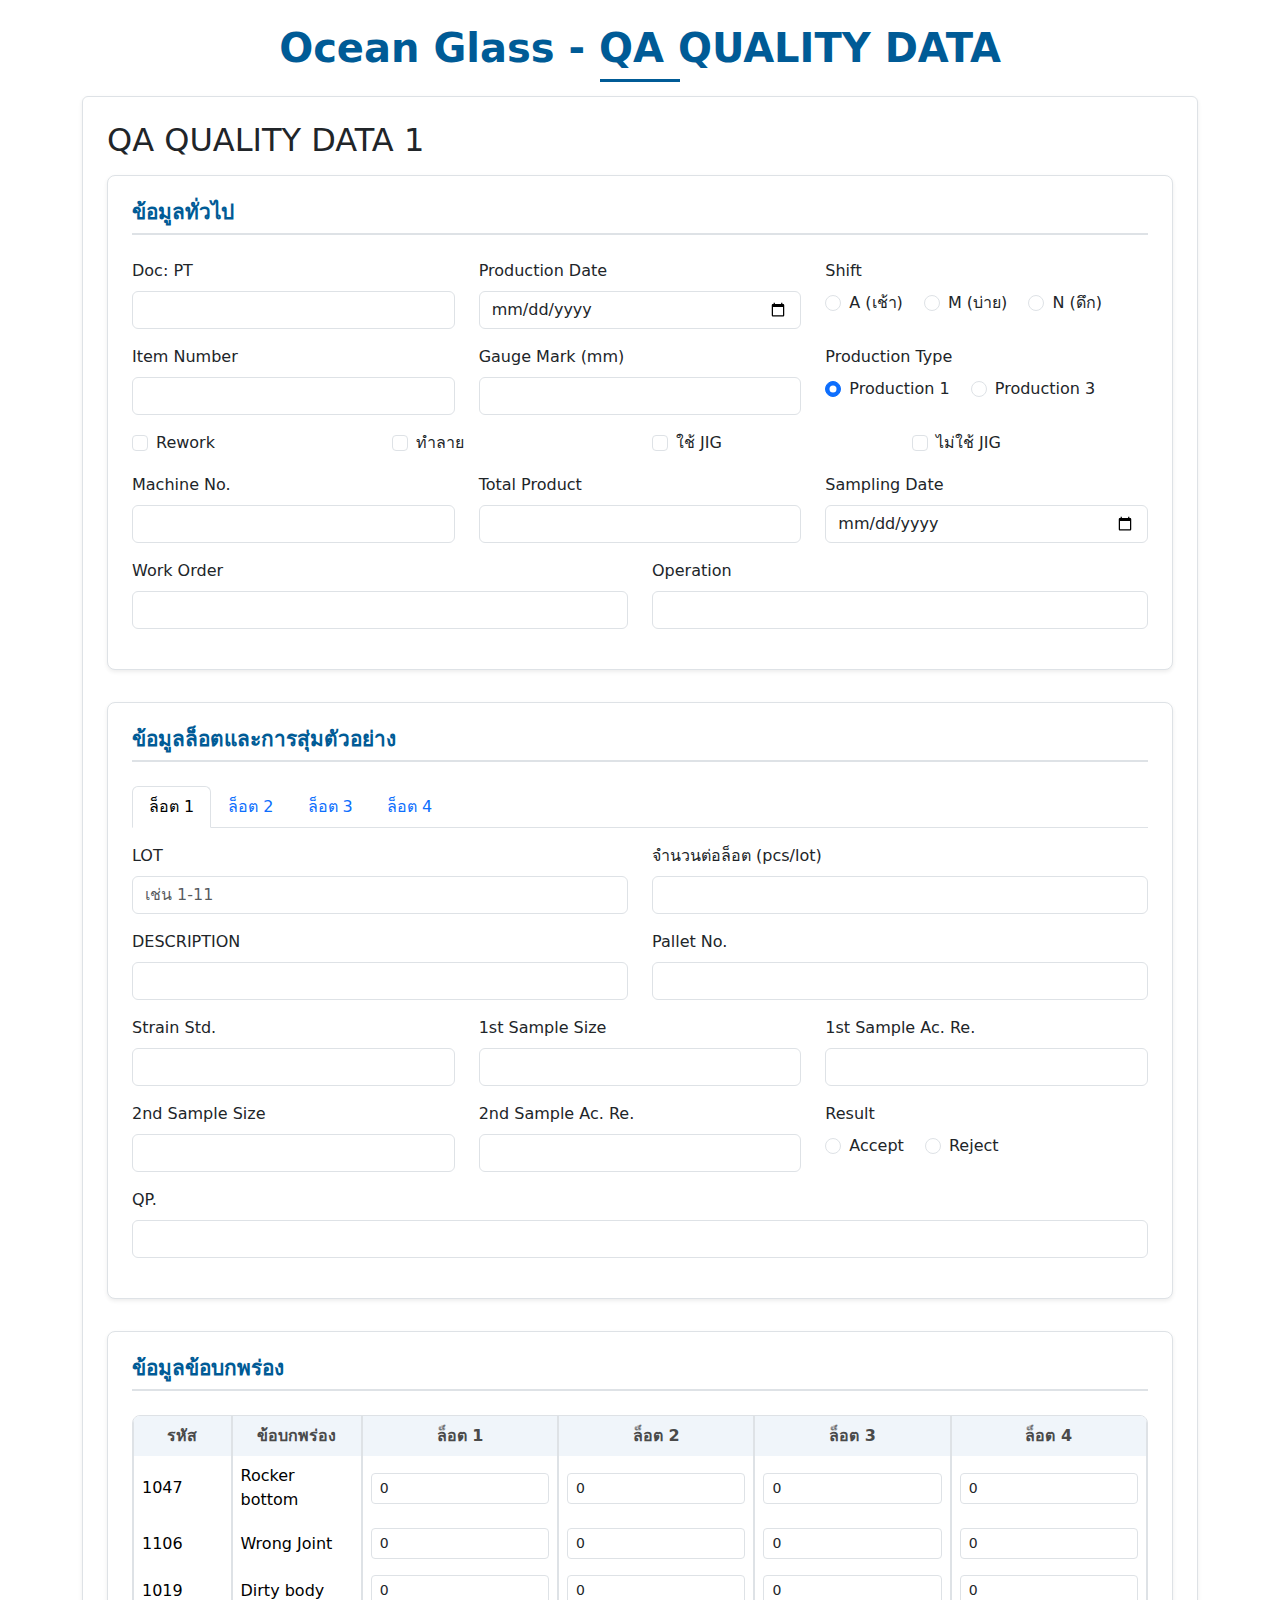
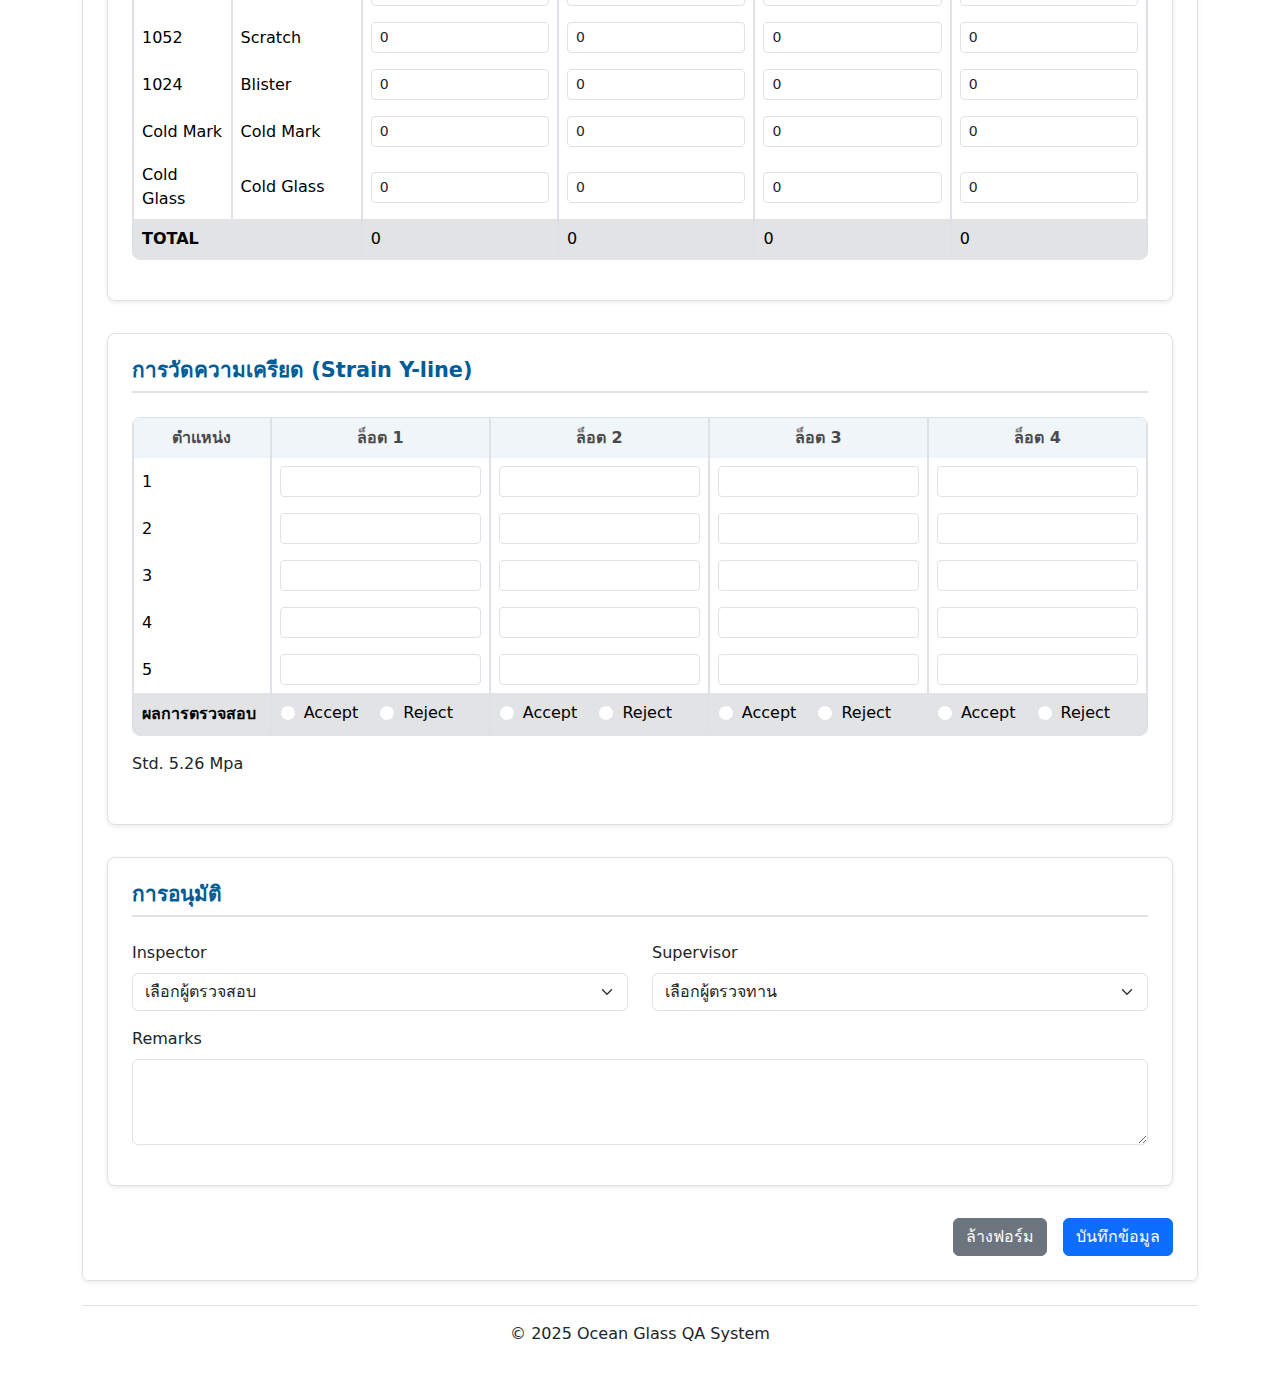
<file: index.html>
<!DOCTYPE html>
<html lang="th">
<head>
    <meta charset="UTF-8">
    <meta name="viewport" content="width=device-width, initial-scale=1.0">
    <title>Ocean Glass QA System</title>
    <link rel="stylesheet" href="css/style.css">
    <!-- เพิ่ม Bootstrap CSS -->
    <link href="https://cdn.jsdelivr.net/npm/bootstrap@5.3.2/dist/css/bootstrap.min.css" rel="stylesheet">
</head>
<body>
    <div class="container mt-4">
        <header class="mb-4">
            <h1 class="text-center">Ocean Glass - QA QUALITY DATA</h1>
        </header>
        
        <main>
            <!-- ฟอร์มตรวจสอบคุณภาพจะอยู่ที่นี่ -->
            <div id="qa-form" class="border p-4 rounded shadow-sm">
                <h2 class="mb-3">แบบฟอร์มตรวจสอบคุณภาพ</h2>
                <p>กำลังโหลดแบบฟอร์ม...</p>
            </div>
        </main>
        
        <footer class="mt-4 text-center">
            <p>© 2025 Ocean Glass QA System</p>
        </footer>
    </div>
    
    <!-- เพิ่ม Bootstrap JS และ jQuery -->
    <script src="https://code.jquery.com/jquery-3.6.4.min.js"></script>
    <script src="https://cdn.jsdelivr.net/npm/bootstrap@5.3.2/dist/js/bootstrap.bundle.min.js"></script>
    <script src="js/script.js"></script>
</body>
</html>
</file>
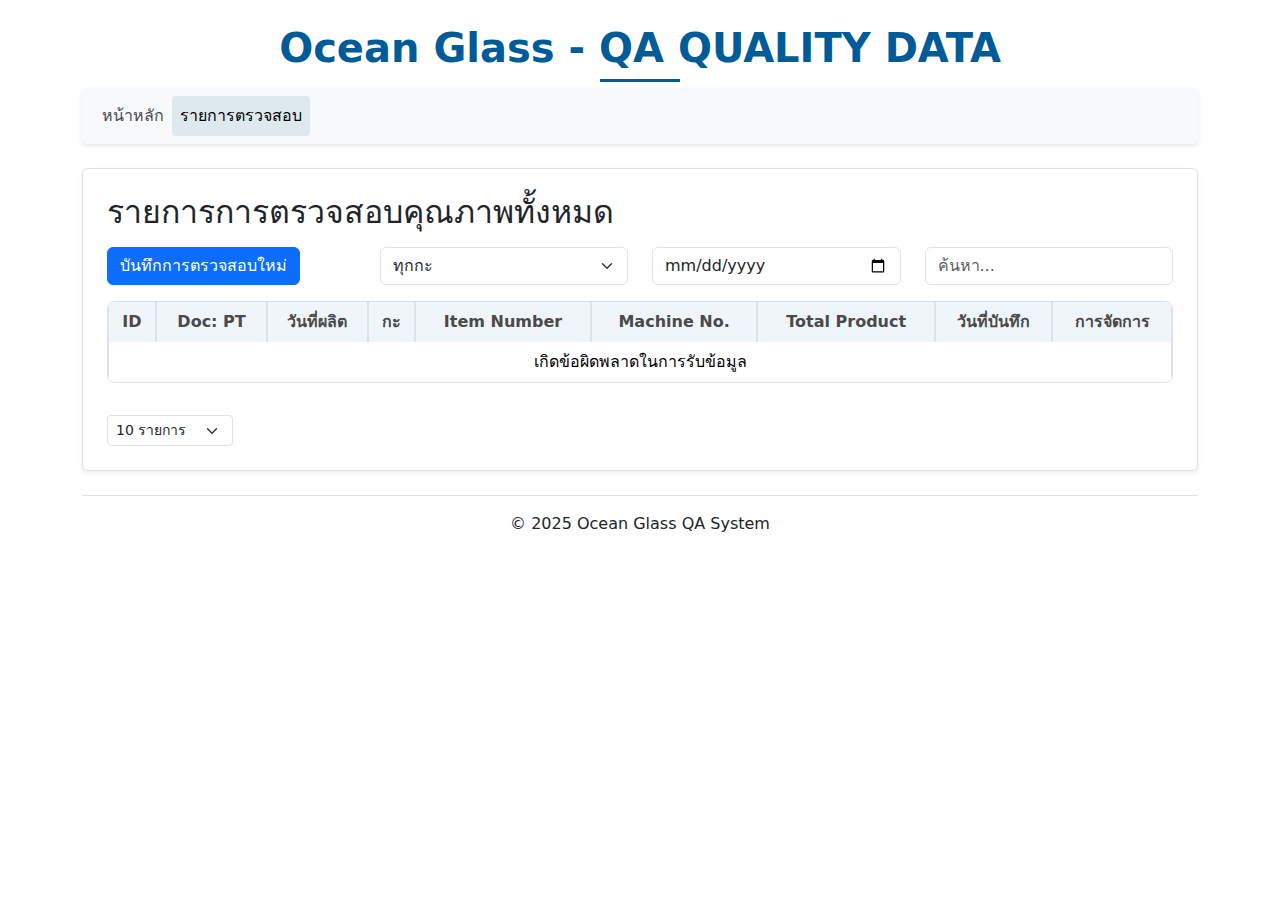
<file: list.html>
<!DOCTYPE html>
<html lang="th">
<head>
    <meta charset="UTF-8">
    <meta name="viewport" content="width=device-width, initial-scale=1.0">
    <title>รายการการตรวจสอบคุณภาพ - Ocean Glass QA System</title>
    <link rel="stylesheet" href="css/style.css">
    <!-- เพิ่ม Bootstrap CSS -->
    <link href="https://cdn.jsdelivr.net/npm/bootstrap@5.3.2/dist/css/bootstrap.min.css" rel="stylesheet">
</head>
<body>
    <div class="container mt-4">
        <header class="mb-4">
            <h1 class="text-center">Ocean Glass - QA QUALITY DATA</h1>
            <nav class="navbar navbar-expand-lg navbar-light bg-light">
                <div class="container-fluid">
                    <button class="navbar-toggler" type="button" data-bs-toggle="collapse" data-bs-target="#navbarNav" aria-controls="navbarNav" aria-expanded="false" aria-label="Toggle navigation">
                        <span class="navbar-toggler-icon"></span>
                    </button>
                    <div class="collapse navbar-collapse" id="navbarNav">
                        <ul class="navbar-nav">
                            <li class="nav-item">
                                <a class="nav-link" href="index.html">หน้าหลัก</a>
                            </li>
                            <li class="nav-item">
                                <a class="nav-link active" href="list.html">รายการตรวจสอบ</a>
                            </li>
                        </ul>
                    </div>
                </div>
            </nav>
        </header>
        
        <main>
            <div class="border p-4 rounded shadow-sm">
                <h2 class="mb-3">รายการการตรวจสอบคุณภาพทั้งหมด</h2>
                
                <div class="row mb-3">
                    <div class="col-md-3">
                        <a href="index.html" class="btn btn-primary">
                            <i class="bi bi-plus-circle"></i> บันทึกการตรวจสอบใหม่
                        </a>
                    </div>
                    <div class="col-md-3">
                        <select id="shift-filter" class="form-select">
                            <option value="">ทุกกะ</option>
                            <option value="M">M (เช้า)</option>
                            <option value="A">A (บ่าย)</option>
                            <option value="N">N (ดึก)</option>
                        </select>
                    </div>
                    <div class="col-md-3">
                        <input type="date" id="date-filter" class="form-control" placeholder="กรองตามวันที่">
                    </div>
                    <div class="col-md-3">
                        <input type="text" id="search-input" class="form-control" placeholder="ค้นหา...">
                    </div>
                </div>
                
                <div class="table-responsive">
                    <table class="table table-bordered table-hover">
                        <thead class="table-light">
                            <tr>
                                <th>ID</th>
                                <th>Doc: PT</th>
                                <th>วันที่ผลิต</th>
                                <th>กะ</th>
                                <th>Item Number</th>
                                <th>Machine No.</th>
                                <th>Total Product</th>
                                <th>วันที่บันทึก</th>
                                <th>การจัดการ</th>
                            </tr>
                        </thead>
                        <tbody id="inspection-list">
                            <!-- ข้อมูลจะถูกเพิ่มจาก JavaScript -->
                            <tr>
                                <td colspan="9" class="text-center">กำลังโหลดข้อมูล...</td>
                            </tr>
                        </tbody>
                    </table>
                </div>
                <div class="d-flex justify-content-between mt-3">
                    <div>
                        <select id="page-size" class="form-select form-select-sm" style="width: auto;">
                            <option value="10">10 รายการ</option>
                            <option value="25">25 รายการ</option>
                            <option value="50">50 รายการ</option>
                            <option value="100">100 รายการ</option>
                        </select>
                    </div>
                    <nav aria-label="Page navigation">
                        <ul class="pagination" id="pagination">
                            <!-- Pagination will be generated by JavaScript -->
                        </ul>
                    </nav>
                </div>
            </div>
        </main>
        
        <footer class="mt-4 text-center">
            <p>© 2025 Ocean Glass QA System</p>
        </footer>
    </div>
    
    <!-- เพิ่ม Bootstrap JS และ jQuery -->
    <script src="https://code.jquery.com/jquery-3.6.4.min.js"></script>
    <script src="https://cdn.jsdelivr.net/npm/bootstrap@5.3.2/dist/js/bootstrap.bundle.min.js"></script>
    
    <script>
        $(document).ready(function() {
            // ตัวแปรสำหรับการแบ่งหน้า
            let allInspections = [];
            let currentPage = 1;
            let pageSize = 10;
            
            // โหลดข้อมูลการตรวจสอบทั้งหมด
            loadInspections();
            
            // Event listeners สำหรับตัวกรอง
            $('#search-input').on('keyup', function() {
                filterInspections();
            });
            
            $('#shift-filter').on('change', function() {
                filterInspections();
            });
            
            $('#date-filter').on('change', function() {
                filterInspections();
            });
            
            $('#page-size').on('change', function() {
                pageSize = parseInt($(this).val());
                currentPage = 1;
                displayInspections(allInspections);
            });
        });
        
        // ฟังก์ชันโหลดข้อมูลการตรวจสอบ
        function loadInspections() {
            $.ajax({
                url: 'api/api.php?action=get_inspections',
                type: 'GET',
                success: function(response) {
                    try {
                        // ตรวจสอบว่า response เป็น object หรือ string
                        const result = typeof response === 'object' ? response : JSON.parse(response);
                        
                        if (result.status === 'success') {
                            allInspections = result.data;
                            displayInspections(allInspections);
                        } else {
                            $('#inspection-list').html(`<tr><td colspan="9" class="text-center">เกิดข้อผิดพลาด: ${result.message}</td></tr>`);
                        }
                    } catch (e) {
                        $('#inspection-list').html('<tr><td colspan="9" class="text-center">เกิดข้อผิดพลาดในการรับข้อมูล</td></tr>');
                        console.error('Error parsing response:', e, response);
                    }
                },
                error: function(xhr, status, error) {
                    $('#inspection-list').html(`<tr><td colspan="9" class="text-center">เกิดข้อผิดพลาดในการโหลดข้อมูล: ${error}</td></tr>`);
                    console.error('AJAX Error:', status, error, xhr.responseText);
                }
            });
        }
        
        // ฟังก์ชันกรองข้อมูลการตรวจสอบ
        function filterInspections() {
            const searchText = $('#search-input').val().toLowerCase();
            const shiftFilter = $('#shift-filter').val();
            const dateFilter = $('#date-filter').val();
            
            let filtered = allInspections;
            
            // กรองตามคำค้นหา
            if (searchText) {
                filtered = filtered.filter(inspection => {
                    return inspection.doc_pt.toLowerCase().includes(searchText) ||
                           inspection.item_number.toLowerCase().includes(searchText) ||
                           inspection.machine_no.toLowerCase().includes(searchText) ||
                           inspection.work_order?.toLowerCase().includes(searchText);
                });
            }
            
            // กรองตามกะ
            if (shiftFilter) {
                filtered = filtered.filter(inspection => inspection.shift === shiftFilter);
            }
            
            // กรองตามวันที่
            if (dateFilter) {
                const filterDate = new Date(dateFilter);
                filtered = filtered.filter(inspection => {
                    const inspectionDate = new Date(inspection.production_date);
                    return inspectionDate.toDateString() === filterDate.toDateString();
                });
            }
            
            // แสดงผลลัพธ์การกรอง
            currentPage = 1;
            displayInspections(filtered);
        }
        
        // ฟังก์ชันแสดงข้อมูลการตรวจสอบในตาราง
        function displayInspections(inspections) {
            if (inspections.length === 0) {
                $('#inspection-list').html('<tr><td colspan="9" class="text-center">ไม่พบข้อมูลการตรวจสอบ</td></tr>');
                $('#pagination').empty();
                return;
            }
            
            // คำนวณจำนวนหน้าทั้งหมด
            const totalPages = Math.ceil(inspections.length / pageSize);
            
            // ดึงข้อมูลเฉพาะหน้าปัจจุบัน
            const startIndex = (currentPage - 1) * pageSize;
            const pageData = inspections.slice(startIndex, startIndex + pageSize);
            
            let html = '';
            
            pageData.forEach(function(inspection) {
                const productionDate = new Date(inspection.production_date).toLocaleDateString('th-TH');
                const createdAt = new Date(inspection.created_at).toLocaleDateString('th-TH');
                
                // แปลงค่าของกะให้แสดงตามรูปแบบใหม่
                let shiftText;
                switch(inspection.shift) {
                    case 'M':
                        shiftText = 'เช้า';
                        break;
                    case 'A':
                        shiftText = 'บ่าย';
                        break;
                    case 'N':
                        shiftText = 'ดึก';
                        break;
                    default:
                        shiftText = inspection.shift;
                }
                
                html += `
                    <tr>
                        <td>${inspection.id}</td>
                        <td>${inspection.doc_pt}</td>
                        <td>${productionDate}</td>
                        <td>${inspection.shift} (${shiftText})</td>
                        <td>${inspection.item_number}</td>
                        <td>${inspection.machine_no}</td>
                        <td>${inspection.total_product}</td>
                        <td>${createdAt}</td>
                        <td>
                            <a href="view.html?id=${inspection.id}" class="btn btn-sm btn-info">ดู</a>
                            <a href="print.html?id=${inspection.id}" class="btn btn-sm btn-secondary">พิมพ์</a>
                        </td>
                    </tr>
                `;
            });
            
            $('#inspection-list').html(html);
            
            // สร้าง pagination
            createPagination(totalPages);
        }
        
        // ฟังก์ชันสร้าง pagination
        function createPagination(totalPages) {
            let html = '';
            
            // ปุ่ม Previous
            html += `
                <li class="page-item ${currentPage === 1 ? 'disabled' : ''}">
                    <a class="page-link" href="#" data-page="${currentPage - 1}">«</a>
                </li>
            `;
            
            // ปุ่มตัวเลขหน้า
            for (let i = 1; i <= totalPages; i++) {
                if (i === currentPage) {
                    html += `<li class="page-item active"><span class="page-link">${i}</span></li>`;
                } else {
                    html += `<li class="page-item"><a class="page-link" href="#" data-page="${i}">${i}</a></li>`;
                }
            }
            
            // ปุ่ม Next
            html += `
                <li class="page-item ${currentPage === totalPages ? 'disabled' : ''}">
                    <a class="page-link" href="#" data-page="${currentPage + 1}">»</a>
                </li>
            `;
            
            $('#pagination').html(html);
            
            // Event listener สำหรับการคลิกปุ่ม pagination
            $('.page-link').on('click', function(e) {
                e.preventDefault();
                
                if ($(this).parent().hasClass('disabled')) {
                    return;
                }
                
                currentPage = parseInt($(this).data('page'));
                filterInspections();
            });
        }
    </script>
 </body>
 </html>
</file>
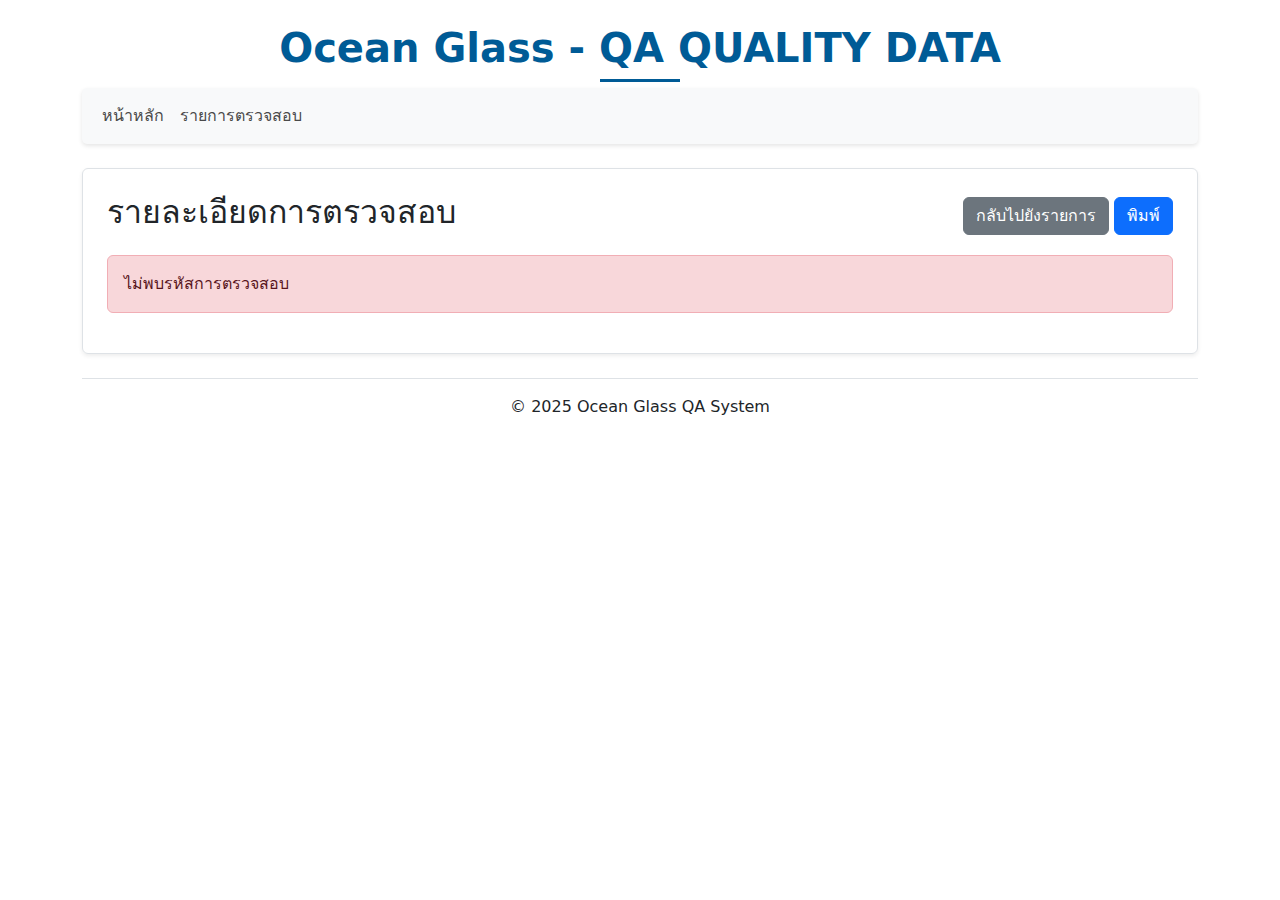
<file: view.html>
<!DOCTYPE html>
<html lang="th">
<head>
    <meta charset="UTF-8">
    <meta name="viewport" content="width=device-width, initial-scale=1.0">
    <title>รายละเอียดการตรวจสอบ - Ocean Glass QA System</title>
    <link rel="stylesheet" href="css/style.css">
    <!-- เพิ่ม Bootstrap CSS -->
    <link href="https://cdn.jsdelivr.net/npm/bootstrap@5.3.2/dist/css/bootstrap.min.css" rel="stylesheet">
</head>
<body>
    <div class="container mt-4">
        <header class="mb-4">
            <h1 class="text-center">Ocean Glass - QA QUALITY DATA</h1>
            <nav class="navbar navbar-expand-lg navbar-light bg-light">
                <div class="container-fluid">
                    <button class="navbar-toggler" type="button" data-bs-toggle="collapse" data-bs-target="#navbarNav" aria-controls="navbarNav" aria-expanded="false" aria-label="Toggle navigation">
                        <span class="navbar-toggler-icon"></span>
                    </button>
                    <div class="collapse navbar-collapse" id="navbarNav">
                        <ul class="navbar-nav">
                            <li class="nav-item">
                                <a class="nav-link" href="index.html">หน้าหลัก</a>
                            </li>
                            <li class="nav-item">
                                <a class="nav-link" href="list.html">รายการตรวจสอบ</a>
                            </li>
                        </ul>
                    </div>
                </div>
            </nav>
        </header>
        
        <main>
            <div class="border p-4 rounded shadow-sm">
                <div class="d-flex justify-content-between align-items-center mb-3">
                    <h2 id="inspection-title">รายละเอียดการตรวจสอบ</h2>
                    <div>
                        <a href="list.html" class="btn btn-secondary">กลับไปยังรายการ</a>
                        <a href="#" class="btn btn-primary" id="print-btn">พิมพ์</a>
                    </div>
                </div>
                
                <div id="inspection-content">
                    <p class="text-center">กำลังโหลดข้อมูล...</p>
                </div>
            </div>
        </main>
        
        <footer class="mt-4 text-center">
            <p>© 2025 Ocean Glass QA System</p>
        </footer>
    </div>
    
    <!-- เพิ่ม Bootstrap JS และ jQuery -->
    <script src="https://code.jquery.com/jquery-3.6.4.min.js"></script>
    <script src="https://cdn.jsdelivr.net/npm/bootstrap@5.3.2/dist/js/bootstrap.bundle.min.js"></script>
    
    <script>
        $(document).ready(function() {
            // รับค่า id จาก URL
            const urlParams = new URLSearchParams(window.location.search);
            const inspectionId = urlParams.get('id');
            
            if (!inspectionId) {
                $('#inspection-content').html('<div class="alert alert-danger">ไม่พบรหัสการตรวจสอบ</div>');
                return;
            }
            
            // โหลดข้อมูลการตรวจสอบตาม ID
            loadInspectionDetails(inspectionId);
            
            // Event listener สำหรับปุ่มพิมพ์
            $('#print-btn').on('click', function(e) {
                e.preventDefault();
                const urlParams = new URLSearchParams(window.location.search);
                const inspectionId = urlParams.get('id');
                window.location.href = 'print.html?id=' + inspectionId;
            });
        });
        
        // ฟังก์ชันโหลดข้อมูลรายละเอียดการตรวจสอบ
        function loadInspectionDetails(id) {
            $.ajax({
                url: `api/api.php?action=get_inspection&id=${id}`,
                type: 'GET',
                success: function(response) {
                    try {
                        const result = JSON.parse(response);
                        
                        if (result.status === 'success') {
                            displayInspectionDetails(result.data);
                        } else {
                            $('#inspection-content').html(`<div class="alert alert-danger">เกิดข้อผิดพลาด: ${result.message}</div>`);
                        }
                    } catch (e) {
                        $('#inspection-content').html('<div class="alert alert-danger">เกิดข้อผิดพลาดในการรับข้อมูล</div>');
                        console.error('Error parsing JSON response:', e);
                    }
                },
                error: function(xhr, status, error) {
                    $('#inspection-content').html(`<div class="alert alert-danger">เกิดข้อผิดพลาดในการโหลดข้อมูล: ${error}</div>`);
                    console.error('AJAX Error:', status, error);
                }
            });
        }
        
        // ฟังก์ชันแสดงรายละเอียดการตรวจสอบ
        function displayInspectionDetails(inspection) {
            // ปรับปรุงชื่อหน้า
            $('#inspection-title').text(`รายละเอียดการตรวจสอบ #${inspection.id}`);
            
            // แปลงวันที่เป็นรูปแบบที่อ่านง่าย
            const productionDate = new Date(inspection.production_date).toLocaleDateString('th-TH');
            const samplingDate = new Date(inspection.sampling_date).toLocaleDateString('th-TH');
            const createdAt = new Date(inspection.created_at).toLocaleDateString('th-TH') + ' ' + 
                             new Date(inspection.created_at).toLocaleTimeString('th-TH');
            
            // แปลงค่า boolean เป็นข้อความ
            const rework = inspection.is_rework == 1 ? 'ใช่' : 'ไม่ใช่';
            const destroy = inspection.is_destroy == 1 ? 'ใช่' : 'ไม่ใช่';
            const useJig = inspection.use_jig == 1 ? 'ใช่' : 'ไม่ใช่';
            const noJig = inspection.no_jig == 1 ? 'ใช่' : 'ไม่ใช่';
            
            // สร้าง HTML สำหรับรายละเอียดการตรวจสอบ
            let html = `
                <div class="row">
                    <div class="col-md-12 mb-4">
                        <h4>ข้อมูลทั่วไป</h4>
                        <table class="table table-bordered">
                            <tr>
                                <th width="200">Doc: PT</th>
                                <td>${inspection.doc_pt}</td>
                                <th width="200">Production Date</th>
                                <td>${productionDate}</td>
                            </tr>
                            <tr>
                                <th>Shift</th>
                                <td>${inspection.shift}</td>
                                <th>Item Number</th>
                                <td>${inspection.item_number}</td>
                            </tr>
                            <tr>
                                <th>Gauge Mark</th>
                                <td>${inspection.gauge_mark || '-'}</td>
                                <th>Production Type</th>
                                <td>${inspection.production_type}</td>
                            </tr>
                            <tr>
                                <th>Rework</th>
                                <td>${rework}</td>
                                <th>Destroy</th>
                                <td>${destroy}</td>
                            </tr>
                            <tr>
                                <th>Use JIG</th>
                                <td>${useJig}</td>
                                <th>No JIG</th>
                                <td>${noJig}</td>
                            </tr>
                            <tr>
                                <th>Machine No.</th>
                                <td>${inspection.machine_no}</td>
                                <th>Total Product</th>
                                <td>${inspection.total_product}</td>
                            </tr>
                            <tr>
                                <th>Sampling Date</th>
                                <td>${samplingDate}</td>
                                <th>Work Order</th>
                                <td>${inspection.work_order}</td>
                            </tr>
                            <tr>
                                <th>Operation</th>
                                <td>${inspection.operation || '-'}</td>
                                <th>Creation Date</th>
                                <td>${createdAt}</td>
                            </tr>
                        </table>
                    </div>
                </div>
            `;
            
            // แสดงข้อมูลล็อต (ถ้ามี)
            if (inspection.lots && inspection.lots.length > 0) {
                html += `
                    <div class="row">
                        <div class="col-md-12 mb-4">
                            <h4>ข้อมูลล็อตและการสุ่มตัวอย่าง</h4>
                            <table class="table table-bordered">
                                <thead>
                                    <tr>
                                        <th>LOT</th>
                                        <th>จำนวนต่อล็อต</th>
                                        <th>Description</th>
                                        <th>Pallet No.</th>
                                        <th>Strain Std.</th>
                                        <th>1st Sample Size</th>
                                        <th>2nd Sample Size</th>
                                        <th>Result</th>
                                    </tr>
                                </thead>
                                <tbody>
                `;
                
                inspection.lots.forEach(function(lot) {
                    html += `
                        <tr>
                            <td>${lot.lot_number}</td>
                            <td>${lot.pieces_per_lot}</td>
                            <td>${lot.description || '-'}</td>
                            <td>${lot.pallet_no || '-'}</td>
                            <td>${lot.strain_std || '-'}</td>
                            <td>${lot.first_sample_size || '-'}</td>
                            <td>${lot.second_sample_size || '-'}</td>
                            <td>${lot.result || '-'}</td>
                        </tr>
                    `;
                });
                
                html += `
                                </tbody>
                            </table>
                        </div>
                    </div>
                `;
            }
            
            // แสดงข้อมูลการอนุมัติ
            html += `
                <div class="row">
                    <div class="col-md-12 mb-4">
                        <h4>การอนุมัติ</h4>
                        <table class="table table-bordered">
                            <tr>
                                <th width="200">Inspector</th>
                                <td>${inspection.inspector}</td>
                                <th width="200">Supervisor</th>
                                <td>${inspection.supervisor}</td>
                            </tr>
                            <tr>
                                <th>Remarks</th>
                                <td colspan="3">${inspection.remarks || '-'}</td>
                            </tr>
                        </table>
                    </div>
                </div>
            `;
            
            // แสดงผล HTML ในหน้าเว็บ
            $('#inspection-content').html(html);
        }
    </script>
</body>
</html>
</file>
<file: css/style.css>
/* ตั้งค่าสีหลักของ Ocean Glass */
:root {
    --primary-color: #005B96; /* สีน้ำเงิน Ocean Glass ที่เข้มขึ้น */
    --primary-light: #0078C9; /* สีน้ำเงินอ่อนสำหรับ hover */
    --secondary-color: #4A4A4A; /* สีเทาเข้ม */
    --success-color: #28a745; /* สีเขียว */
    --warning-color: #ffc107; /* สีเหลือง */
    --danger-color: #dc3545; /* สีแดง */
    --background-color: #f5f9fc; /* สีพื้นหลังอ่อนๆ */
    --border-color: #dee2e6; /* สีขอบ */
    --card-bg: #ffffff; /* สีพื้นหลังการ์ด */
    --card-shadow: 0 0.125rem 0.25rem rgba(0, 0, 0, 0.075); /* เงาการ์ด */
    --header-bg: linear-gradient(135deg, #005B96, #0078C9); /* ไล่สีพื้นหลังส่วนหัว */
    --header-text: #ffffff; /* สีข้อความส่วนหัว */
}

body {
    background-color: var(--background-color);
    font-family: 'Sarabun', 'Prompt', Arial, sans-serif;
    color: var(--secondary-color);
    line-height: 1.6;
}

/* สไตล์ส่วนหัว */
header h1 {
    color: var(--primary-color);
    font-weight: 600;
    margin-bottom: 1rem;
    position: relative;
}

header h1:after {
    content: "";
    position: absolute;
    width: 80px;
    height: 3px;
    background-color: var(--primary-color);
    bottom: -10px;
    left: 50%;
    transform: translateX(-50%);
}

.navbar {
    box-shadow: 0 2px 4px rgba(0, 0, 0, 0.1);
    border-radius: 5px;
}

.navbar .nav-link {
    color: var(--secondary-color);
    font-weight: 500;
    padding: 0.5rem 1rem;
    transition: all 0.3s ease;
}

.navbar .nav-link:hover, 
.navbar .nav-link.active {
    color: var(--primary-color);
    background-color: rgba(0, 91, 150, 0.1);
    border-radius: 4px;
}

/* สไตล์สำหรับแบบฟอร์ม */
.form-section {
    margin-bottom: 2rem;
    padding: 1.5rem;
    background-color: var(--card-bg);
    border-radius: 8px;
    box-shadow: var(--card-shadow);
    border: 1px solid var(--border-color);
}

.form-section h3 {
    color: var(--primary-color);
    font-size: 1.3rem;
    margin-bottom: 1.5rem;
    padding-bottom: 0.5rem;
    border-bottom: 2px solid var(--border-color);
    font-weight: 600;
}

/* ปรับแต่ง Form Controls */
.form-control, .form-select {
    border-radius: 0.375rem;
    border: 1px solid var(--border-color);
    padding: 0.5rem 0.75rem;
    transition: all 0.3s ease;
}

.form-control:focus, .form-select:focus {
    border-color: var(--primary-color);
    box-shadow: 0 0 0 0.25rem rgba(0, 91, 150, 0.25);
}

/* กำหนดสไตล์สำหรับปุ่มกด */
.btn-primary {
    background-color: var(--primary-color);
    border-color: var(--primary-color);
}

.btn-primary:hover, .btn-primary:focus {
    background-color: var(--primary-light);
    border-color: var(--primary-light);
}

.btn-outline-primary {
    color: var(--primary-color);
    border-color: var(--primary-color);
}

.btn-outline-primary:hover, .btn-outline-primary:focus {
    color: white;
    background-color: var(--primary-color);
    border-color: var(--primary-color);
}

/* ตารางข้อมูล */
.table {
    border-collapse: separate;
    border-spacing: 0;
    width: 100%;
    margin-bottom: 1rem;
    border: 1px solid var(--border-color);
    border-radius: 8px;
    overflow: hidden;
}

.table th, .table td {
    padding: 0.75rem;
    vertical-align: middle;
    border: 1px solid var(--border-color);
}

.table thead th {
    background-color: #f0f5fa;
    color: var(--secondary-color);
    font-weight: 600;
    text-align: center;
}

.table-hover tbody tr:hover {
    background-color: rgba(0, 91, 150, 0.05);
}

.table-bordered th, .table-bordered td {
    border: 1px solid var(--border-color);
}

.table-light {
    background-color: #f0f5fa;
}

.table-secondary {
    background-color: #e2e6ea;
}

/* ส่วนของการจัดการข้อบกพร่อง */
#defects-section .card {
    border-radius: 8px;
    box-shadow: var(--card-shadow);
    margin-bottom: 1rem;
    border: 1px solid var(--border-color);
}

#defects-section .card-header {
    background-color: #f0f5fa;
    font-weight: 600;
    color: var(--secondary-color);
    padding: 0.75rem 1rem;
    border-bottom: 1px solid var(--border-color);
}

#defects-section .card-body {
    padding: 1rem;
}

/* ปุ่มเลือกล็อต */
.lot-selector {
    padding: 0.5rem 0.75rem;
    font-weight: 500;
}

.lot-selector.btn-primary {
    background-color: var(--primary-color);
    border-color: var(--primary-color);
}

.add-defect-btn {
    text-align: left;
    padding: 0.5rem 0.75rem;
    margin-bottom: 0.5rem;
    transition: all 0.2s ease;
}

.add-defect-btn:hover {
    transform: translateY(-2px);
    box-shadow: 0 4px 8px rgba(0, 0, 0, 0.1);
}

.defect-count-input {
    padding: 0.25rem 0.5rem;
    text-align: center;
}

/* ปุ่มพิมพ์และไอคอน */
#print-btn, .action-button {
    transition: all 0.3s ease;
}

#print-btn:hover {
    transform: translateY(-2px);
    box-shadow: 0 4px 8px rgba(0, 0, 0, 0.1);
}

/* Pagination */
.pagination .page-link {
    color: var(--primary-color);
    border-color: var(--border-color);
    transition: all 0.3s ease;
}

.pagination .page-item.active .page-link {
    background-color: var(--primary-color);
    border-color: var(--primary-color);
    color: white;
}

.pagination .page-link:hover {
    background-color: rgba(0, 91, 150, 0.1);
    border-color: var(--primary-color);
    z-index: 2;
}

/* Responsive Design */
@media (max-width: 768px) {
    .form-section {
        padding: 1rem;
    }
    
    .table-responsive {
        font-size: 0.9rem;
    }
    
    .btn {
        padding: 0.375rem 0.75rem;
        font-size: 0.9rem;
    }
}

/* ส่วนเสริมสำหรับการพิมพ์ */
@media print {
    body {
        font-size: 11pt;
        background-color: white;
    }
    
    .form-section {
        box-shadow: none;
        border: 1px solid #ddd;
        margin-bottom: 15px;
        page-break-inside: avoid;
    }
    
    .table {
        font-size: 10pt;
        border: 1px solid #ddd;
    }
    
    .table th, .table td {
        padding: 5px;
    }
    
    header h1:after {
        display: none;
    }
    
    .page-break {
        page-break-before: always;
    }
}

/* เอฟเฟกต์เพิ่มเติม */
.form-section, .table, .btn, .card {
    transition: all 0.3s ease;
}

/* สไตล์สำหรับการแจ้งเตือนและ Alerts */
.alert {
    border-radius: 8px;
    margin-bottom: 1rem;
    border: none;
}

.alert-success {
    background-color: #d4edda;
    color: #155724;
    border-left: 4px solid #28a745;
}

.alert-info {
    background-color: #d1ecf1;
    color: #0c5460;
    border-left: 4px solid #17a2b8;
}

.alert-warning {
    background-color: #fff3cd;
    color: #856404;
    border-left: 4px solid #ffc107;
}

.alert-danger {
    background-color: #f8d7da;
    color: #721c24;
    border-left: 4px solid #dc3545;
}

/* สไตล์สำหรับช่องค้นหา */
.input-group {
    margin-bottom: 1rem;
}

.input-group .form-control:focus + .btn {
    border-color: var(--primary-color);
}

/* สไตล์ส่วนท้าย (Footer) */
footer {
    padding: 1rem 0;
    margin-top: 2rem;
    border-top: 1px solid var(--border-color);
}

/* Animations */
@keyframes fadeIn {
    from { opacity: 0; }
    to { opacity: 1; }
}

.fade-in {
    animation: fadeIn 0.5s ease-in;
}

/* สไตล์สำหรับลายเซ็น */
.signature-box {
    border-top: 1px solid #000;
    margin-top: 30px;
    padding-top: 5px;
    text-align: center;
    width: 200px;
    display: inline-block;
    margin-right: 20px;
}
</file>
